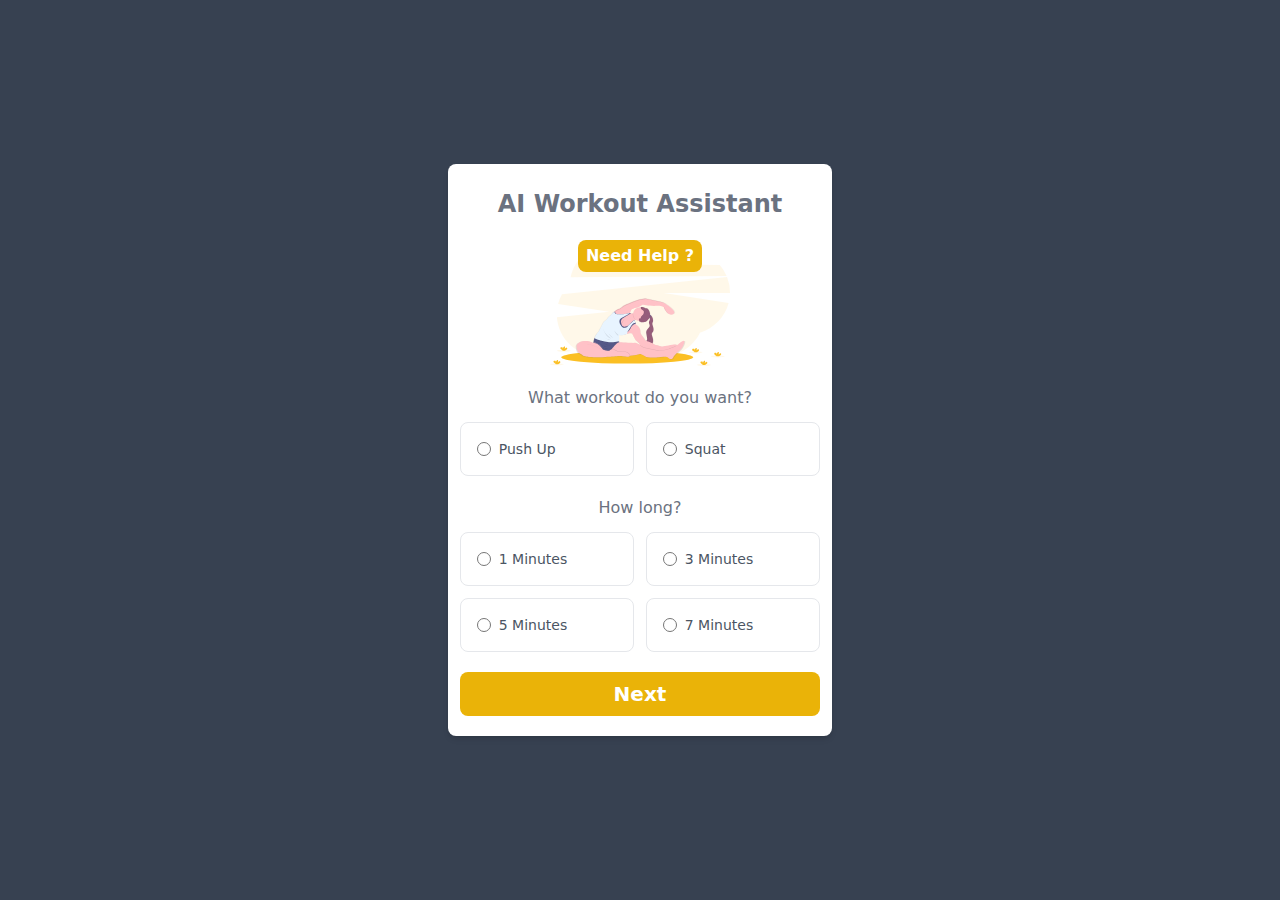
<file: ai-workout-assistant(in react)/public/index.html>
<!doctype html><html lang="en"><head><meta charset="UTF-8"/><meta http-equiv="X-UA-Compatible" content="IE=edge"/><meta name="viewport" content="width=device-width,initial-scale=1"/><meta name="theme-color" content="#4b5563"/><title>AI Workout Assistant with Pose Detection and Repetitions Counter</title><meta name="title" content="AI Workout Assistant with Pose Detection and Repetitions Counter"/><meta name="description" content="AI-based web application with pose detection, pose classification, and repetitions counter to help everyone do Workout like push up or squats whenever and wherever."/><meta name="keywords" content="Pose Detection, Pose Classification, Workout Counter, Workout Tracking, Artificial Intelligence"/><meta name="author" content="Mochammad Galang Rivaldo"/><meta name="robots" content="index, follow"/><meta property="og:type" content="website"/><meta property="og:url" content="https://aiworkout.live/"/><meta property="og:title" content="AI Workout Assistant with Pose Detection and Repetitions Counter"/><meta property="og:description" content="AI-based web application with pose detection, pose classification, and repetitions counter to help everyone do Workout like push up or squats whenever and wherever."/><meta property="og:image" content="./img/social-media-thumbnail.png"/><meta property="twitter:card" content="summary_large_image"/><meta property="twitter:url" content="https://aiworkout.live/"/><meta property="twitter:title" content="AI Workout Assistant with Pose Detection and Repetitions Counter"/><meta property="twitter:description" content="AI-based web application with pose detection, pose classification, and repetitions counter to help everyone do Workout like push up or squats whenever and wherever."/><meta property="twitter:image" content="./img/social-media-thumbnail.png"/><link rel="stylesheet" href="./stylesheets/output.css?v=1.0.1"/><link rel="stylesheet" href="./stylesheets/custom.css?v=1.0.1"/><link rel="icon" type="image/x-icon" href="./img/favicon.svg"/><script async src="https://www.googletagmanager.com/gtag/js?id=G-D1TD93SJGB"></script><script>window.dataLayer = window.dataLayer || [];
      function gtag() {
        dataLayer.push(arguments);
      }
      gtag("js", new Date());

      gtag("config", "G-D1TD93SJGB");</script><script defer="defer" src="chunk.d3a0f536c7a77f15749d.js"></script><script defer="defer" src="chunk.523b573d8a8b341e853f.js"></script><script defer="defer" src="chunk.f04ca6bd696c0f6a1a50.js"></script><script defer="defer" src="chunk.1e9e286628879b6ce44d.js"></script><script defer="defer" src="chunk.6e47992735f5472391c9.js"></script><script defer="defer" src="chunk.9e28d26bdbfcbb7656ae.js"></script><script defer="defer" src="chunk.ed8ff82e2bd4e4786c6c.js"></script><script defer="defer" src="chunk.67258533f5ed9a98e8ac.js"></script><script defer="defer" src="chunk.61aed3f64c437fd2f2da.js"></script><script defer="defer" src="chunk.f3eb678f965712be8b42.js"></script></head><body><div id="chooseWOBox" class="flex flex-row justify-center h-screen items-center w-full z-40 bg-gray-700 absolute inset-0 overflow-hidden max-h-screen" style="display: none"><form id="formChooseWOBox" class="flex flex-col max-h-screen items-center max-w-sm w-full bg-white shadow-md p-3 rounded-lg text-gray-500"></form></div><div id="accessCamBox" class="flex flex-row justify-center h-screen items-center w-full z-40 bg-gray-700 absolute inset-0 overflow-hidden max-h-screen" style="display: none"><div class="flex flex-col items-center max-w-sm w-full bg-white max-h-96 h-full shadow-md p-3 rounded-lg text-gray-500"><div class="flex-1 flex flex-col overflow-y-auto h-full items-center w-full"><h1 class="font-bold text-2xl my-3">Allow Camera Access</h1><img src="./img/undraw_taking_selfie_re_wlgd.svg" alt="Ilustration of Workout" class="w-1/2 mb-3"/><p class="text-center text-sm px-5">Please provide us access to your camera, which is required for Pose Detector</p></div><div id="accessCamBtn" class="w-full bg-yellow-500 text-white py-2 text-xl font-bold rounded-lg mb-2 mt-5 hover:bg-amber-500 text-center cursor-pointer">Grant Permission</div></div></div><div id="loaderBox" class="flex flex-row justify-center h-screen items-center bg-gray-700/75 absolute w-full z-50"><span class="loader"></span></div><div id="settingsBox" class="flex flex-row justify-center h-screen items-center bg-gray-700/50 absolute w-full z-40" style="display: none"><div class="flex flex-col items-center w-full max-h-96 h-full max-w-xs bg-white rounded-lg shadow-md overflow-hidden text-gray-600 max-h-screen"><div class="flex flex-row items-center w-full font-bold"><div id="segSettingsWOBtn" class="w-1/2 text-center bg-amber-300 p-2 text-gray-600 hover:bg-amber-300 cursor-pointer hover:text-gray-600">Workout</div><div id="segSettingsAdvBtn" class="w-1/2 text-center bg-amber-200 p-2 text-gray-400 hover:bg-amber-300 cursor-pointer hover:text-gray-600">Advance</div></div><div id="bodySettingsWOBox" class="w-full p-3 flex-1 overflow-y-auto h-full"></div><div id="bodySettingsAdvBox" class="w-full p-3 flex-1 overflow-y-auto h-full" style="display: none"><div class="mb-3 w-full flex flex-row justify-between items-center"><div>Audio Effect</div><div><label class="switch"><input type="checkbox" id="audioEffectBox" name="settingsAEBox" checked="checked"/> <span class="slider round"></span></label></div></div><div class="mb-3 w-full flex flex-row justify-between items-center"><div>Full Screen</div><div><label class="switch"><input type="checkbox" id="fullscreenBox" name="settingsFSBox"/> <span class="slider round"></span></label></div></div><div class="mb-3 w-full flex flex-row justify-between items-center"><div>Flip Camera</div><div><label class="switch"><input type="checkbox" id="flipCameraBox" name="settingsFCBox"/> <span class="slider round"></span></label></div></div><div class="mb-3 w-full flex flex-row justify-between items-center"><div>Direction Sign</div><div><label class="switch"><input type="checkbox" id="directSignBox" name="settingsDSBox" checked="checked"/> <span class="slider round"></span></label></div></div><div class="mb-3 w-full flex flex-row justify-between items-center"><div>Developer Mode</div><div><label class="switch"><input type="checkbox" id="devModeBox" name="settingsDMBox"/> <span class="slider round"></span></label></div></div></div><div class="flex flex-row justify-center items-center border-t-2 py-2 w-full"><div id="saveSettingsBtn" class="bg-yellow-500 text-white py-1.5 px-3 text-xl font-bold rounded-lg hover:bg-amber-500 cursor-pointer mr-2">Save</div><div id="cancelSettingsBtn" class="py-1.5 px-3 text-xl font-bold rounded-lg border cursor-pointer bg-gray-100 hover:bg-gray-300 text-gray-500">Cancel</div></div></div></div><div id="scoresBox" class="flex flex-row justify-center h-screen items-center bg-gray-700/50 absolute w-full z-40" style="display: none"><div class="flex flex-col items-center w-full max-h-96 h-full max-w-xs bg-white rounded-lg shadow-md overflow-hidden text-gray-600 max-h-screen"><div class="flex flex-row items-center w-full font-bold"><div id="segJourneyBtn" class="w-1/2 text-center bg-amber-300 p-2 text-gray-600 hover:bg-amber-300 cursor-pointer hover:text-gray-600">Journey</div><div id="segBestBtn" class="w-1/2 text-center bg-amber-200 p-2 text-gray-400 hover:bg-amber-300 cursor-pointer hover:text-gray-600">Best</div></div><div id="bodyJourneyBox" class="w-full pt-3 flex-1 overflow-y-auto h-full bg-gray-100"></div><div id="bodyBestScoreBox" class="w-full pt-3 px-3 flex-1 overflow-y-auto h-full bg-gray-100" style="display: none"></div><div class="flex flex-row justify-center items-center border-t-2 py-2 w-full"><div id="scoresOKBtn" class="bg-yellow-500 text-white py-1.5 px-3 text-xl font-bold rounded-lg hover:bg-amber-500 cursor-pointer mr-2">OK</div></div></div></div><div id="helpBox" class="flex flex-row justify-center h-screen items-center bg-gray-700/50 absolute w-full z-40" style="display: none"><div class="flex flex-col items-center w-full max-h-96 h-full max-w-xs bg-white rounded-lg shadow-md overflow-hidden text-gray-600 max-h-screen"><div class="flex flex-row items-center w-full font-bold"><div id="segHowToUseBtn" class="w-1/2 text-center bg-amber-300 p-2 text-gray-600 hover:bg-amber-300 cursor-pointer hover:text-gray-600">How to Use</div><div id="segAboutBtn" class="w-1/2 text-center bg-amber-200 p-2 text-gray-400 hover:bg-amber-300 cursor-pointer hover:text-gray-600">About</div></div><div id="bodyHowToUseBox" class="w-full p-3 flex-1 overflow-y-auto h-full text-sm font-medium flex flex-col items-center text-justify text-gray-600"><p class="mb-3">Choose the type of workout and duration, you can change these later via the settings menu.</p><img class="w-1/3 mb-3" src="./img/undraw_choose_re_7d5a.svg" alt="Choose Workout and Duration"/><p class="mb-3">Press start button to start, and immediately prepare yourself to do the workout.</p><img class="w-1/3 mb-3" src="./img/undraw_press_play_re_85bj.svg" alt="Press Start"/><p class="mb-3">Try to get optimal score (repetition) with proper technique and enjoy!</p><img class="w-1/3 mb-2" src="./img/undraw_workout_gcgu.svg" alt="Doing Workout"/></div><div id="bodyAboutBox" class="w-full p-3 flex-1 overflow-y-auto h-full text-xs font-medium flex flex-col items-center text-justify text-gray-600" style="display: none"><h1 class="text-sm mb-1.5">AI Workout Assistant</h1><p class="mb-3">An web application to help everyone do workout wherever and whenever. Supported by the pose detector feature to analyze every pose and auto count the number of repetitions made. So, let's create a healthy life by do workout every day!</p><h1 class="text-sm mb-1.5">How it Work?</h1><p class="mb-3">Image data which is obtained from video or webcam will be processed by pose detector using the MoveNet model to generate keypoints. Keypoints are used for repetition calculations and input for classifying workout types with Dense Neural Network (DNN) model.</p><h1 class="text-sm mb-1.5">Privacy Protection</h1><p class="mb-3">Pose Detector and Classification in the AI Workout Assistant application fully runs on the Client side, so no image data comes out of the user's device. Videos or images processed by the program will be automatically deleted.</p><h1 class="text-sm mb-1.5">Learn More</h1><p class="mb-3 text-left w-full">Open Source: <a href="https://github.com/reevald/ai-workout-assistant/" target="_blank" rel="noopener noreferrer" class="text-amber-600 underline">https://github.com/reevald/ai-workout-assistant/</a></p></div><div class="flex flex-row justify-center items-center border-t-2 py-2 w-full"><div id="helpOKBtn" class="bg-yellow-500 text-white py-1.5 px-3 text-xl font-bold rounded-lg hover:bg-amber-500 cursor-pointer mr-2">OK</div></div></div></div><div class="flex flex-row bg-gray-600 w-full h-screen justify-center items-center"><div id="parentWebcamBox" class="w-full bg-blue-200 rounded-lg shadow-2xl relative overflow-hidden" style="max-width: 1280px; max-height: 720px"><video id="webcamBox" class="bg-gray-200 z-10" muted style="max-width: 1280px; max-height: 720px"></video><canvas id="cnvPoseBox" class="absolute inset-0 z-20" width="640" height="360"></canvas><div class="absolute inset-0 w-full h-full flex flex-row justify-center items-center p-3 z-30"><div id="delayBox" class="text-9xl font-bold text-white flex flex-row justify-center items-center rounded-full" style="text-shadow: #000 0px 0px 20px"></div></div><div id="resultBox" class="absolute inset-0 w-full h-full flex flex-row justify-center items-center p-3 bg-gray-700/75 z-40" style="display: none"><div class="bg-white py-3 px-4 rounded-lg flex flex-col items-center text-gray-700"><div class="text-lg font-bold mb-2">Result</div><div id="resultTitleBox" class="text-sm mb-1"></div><div id="resultRepBox" class="text-3xl font-bold mb-1"></div><div class="text-sm mb-2">Repetitions</div><div id="resultOKBtn" class="py-1.5 px-4 bg-amber-500 rounded-lg text-white font-bold cursor-pointer">OK</div></div></div><div class="absolute inset-0 w-full h-full flex flex-row justify-between p-3 z-30"><div class="flex-1 flex flex-row items-center"><div class="flex flex-col items-center h-full"><div class="w-24 h-24 flex flex-row justify-center items-center rounded-full bg-white"><span id="timerBox" class="font-bold text-3xl text-gray-700"></span></div><div class="flex-1 py-2"><div id="progressBarBox"><div id="confidenceBox"></div></div></div><div class="w-24 h-24 flex flex-row justify-center items-center rounded-full bg-white"><span id="countBox" class="font-bold text-5xl text-gray-700">0</span></div></div><div class="relative h-full w-full flex flex-col justify-center"><div id="imgDirectionSignBox"></div><div id="adviceWrapBox" style="display: none" class="absolute bottom-0 pl-3 left-0 w-full flex flex-col items-start h-24"><div class="bg-white w-auto text-xs py-0.5 px-2 rounded-t-lg">Advice</div><div class="rounded-b-lg rounded-tr-lg rounded- px-2 py-1 bg-white text-xs overflow-x-auto whitespace-nowrap max-w-full w-auto overflow-y-auto max-h-14 h-auto"></div></div></div></div><div class="flex flex-col items-end"><div class="flex flex-row mb-2"><div id="helpBtn" class="cursor-pointer hover:bg-gray-200 bg-white text-xl font-bold text-gray-700 py-1 px-3 rounded-lg mr-2">Help</div><div id="scoresBtn" class="cursor-pointer hover:bg-gray-200 bg-white text-xl font-bold text-gray-700 py-1 px-3 rounded-lg mr-2">Scores</div><div id="settingsBtn" class="cursor-pointer hover:bg-gray-200 bg-white text-xl font-bold text-gray-700 py-1 px-3 rounded-lg">Settings</div></div><div id="titleWOBox" class="bg-white text-xs font-bold text-gray-500 py-0.5 px-2 rounded-lg mb-2"></div><div id="fpsBox" class="bg-white text-xs font-bold text-gray-500 py-0.5 px-2 rounded-lg"></div><div class="flex-1 overflow-y-auto h-full flex flex-col justify-center"><div id="developerModeBox" style="display: none" class="flex flex-row justify-center items-center"><div class="flex flex-col items-end mr-1"><label id="goAdviceBtn" for="sliderAdviceBox" class="cursor-pointer hover:bg-gray-200 flex flex-row items-center bg-white text-sm font-bold text-gray-500 py-0.5 px-2 rounded-lg mb-2"><div>Advice</div><div class="switch dev-switch"><input type="checkbox" id="sliderAdviceBox" name="sliderAdvice" hidden/> <span class="slider round dev-slider"></span></div></label> <label id="goWebcamBtn" for="sliderCameraBox" class="cursor-pointer hover:bg-gray-200 flex flex-row items-center bg-white text-sm font-bold text-gray-500 py-0.5 px-2 rounded-lg mb-2"><div>Camera</div><div class="switch dev-switch"><input type="checkbox" id="sliderCameraBox" name="sliderCamera"/> <span class="slider round dev-slider"></span></div></label> <label for="uploadVideoBtn" class="cursor-pointer hover:bg-gray-200 bg-white text-sm font-bold text-gray-500 py-0.5 px-2 rounded-lg mb-2"><input type="file" accept="video/*" id="uploadVideoBtn" hidden/> Upload Video</label><div id="recordKeypointsBtn" class="cursor-pointer hover:bg-gray-200 flex flex-row items-center bg-white text-sm font-bold text-gray-500 py-0.5 px-2 rounded-lg"><div id="pingRecordBox" class="w-2.5 h-2.5 bg-gray-500 rounded-full mr-1 relative"><div class="absolute inset-0 w-2.5 h-2.5 bg-red-500 rounded-full animate-ping" style="display: none"></div></div><div>Record Keypoints</div></div></div><div class="text-yellow-500 font-medium" style="writing-mode: vertical-rl;
                    text-shadow: #000 0px 0px 2px;">Developer Mode</div></div></div><div class="flex flex-row items-center"><div id="restartBtn" class="cursor-pointer hover:bg-gray-200 w-12 h-12 mr-3 flex flex-row justify-center items-center rounded-full bg-white" style="display: none"><svg height="30" viewBox="0 0 24 24" width="30" xmlns="http://www.w3.org/2000/svg"><path class="fill-gray-700" d="m12 5v-4l-5 5 5 5v-4a6 6 0 0 1 6 6 6 6 0 0 1 -6 6 6 6 0 0 1 -6-6h-2a8 8 0 0 0 8 8 8 8 0 0 0 8-8 8 8 0 0 0 -8-8z"/></svg></div><div><div id="resumeBtn" stroke-width="3px" class="cursor-pointer hover:bg-gray-200 w-24 h-24 flex flex-row justify-center items-center rounded-full bg-white"><svg xmlns="http://www.w3.org/2000/svg" viewBox="0 0 24 24" width="60" height="60"><path d="M19.376 12.416L8.777 19.482A.5.5 0 0 1 8 19.066V4.934a.5.5 0 0 1 .777-.416l10.599 7.066a.5.5 0 0 1 0 .832z" class="fill-gray-700"/></svg></div><div id="pauseBtn" class="cursor-pointer hover:bg-gray-200 w-24 h-24 flex flex-row justify-center items-center rounded-full bg-white" style="display: none"><svg xmlns="http://www.w3.org/2000/svg" viewBox="0 0 24 24" width="60" height="60"><path d="M6 5h2v14H6V5zm10 0h2v14h-2V5z" stroke-width="2" class="fill-gray-700 stroke-gray-700"/></svg></div></div></div></div></div></div></div></body></html>
</file>
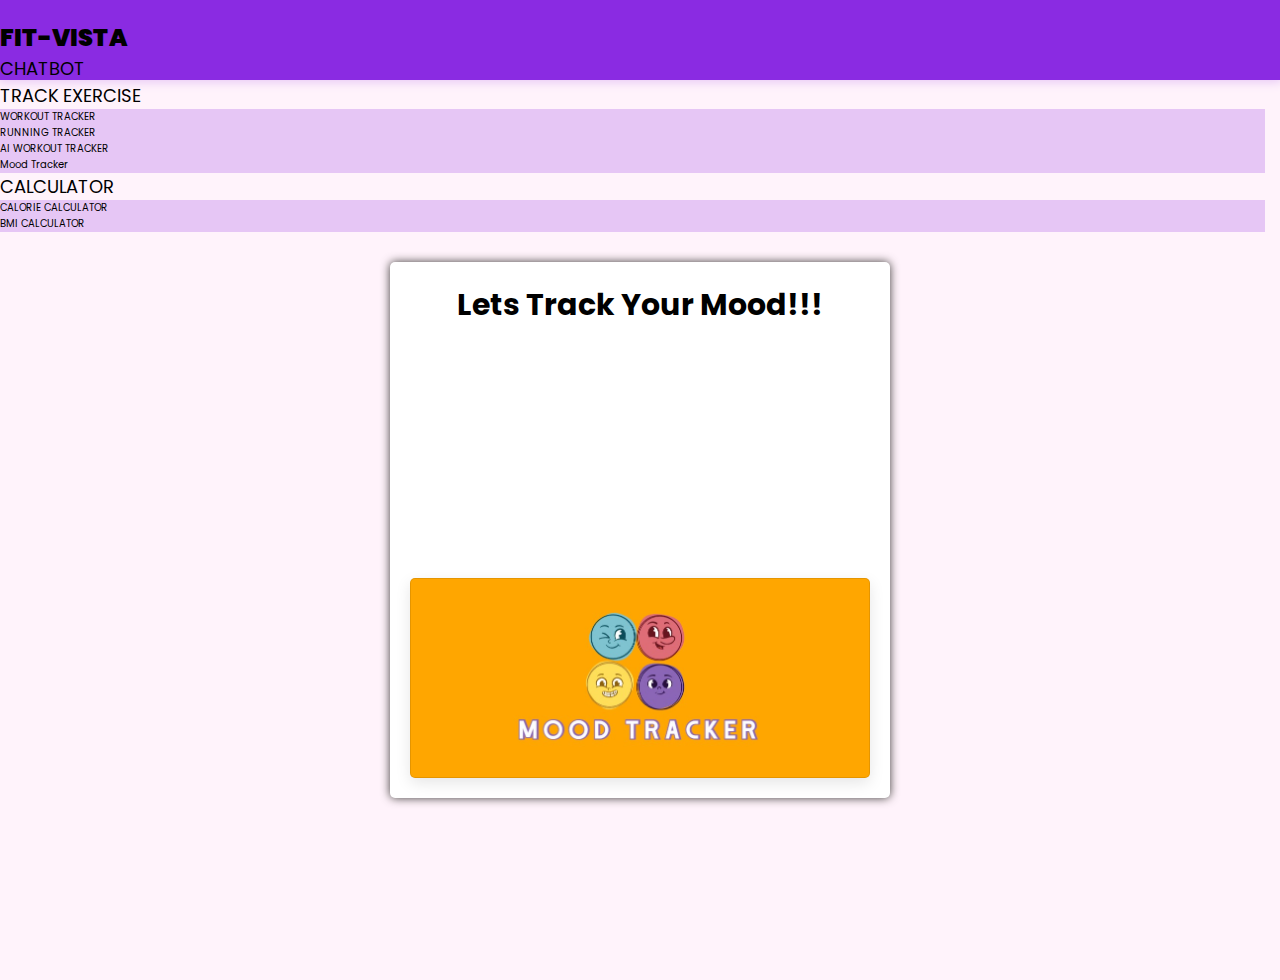
<file: Feel-Well-Web-App-main/happyspace.html>
<!DOCTYPE html>
<html lang="en">
<head>
    <meta charset="UTF-8">
    <meta http-equiv="X-UA-Compatible" content="IE=edge">
    <meta name="viewport" content="width=device-width, initial-scale=1.0">
    <link rel="icon" type="image/png" href="images/fit.jpeg"/>
    <title>TRACK YOUR MOOD</title>
    
    <link href="https://cdn.jsdelivr.net/npm/bootstrap@5.3.2/dist/css/bootstrap.min.css" rel="stylesheet" integrity="sha384-T3c6CoIi6uLrA9TneNEoa7RxnatzjcDSCmG1MXxSR1GAsXEV/Dwwykc2MPK8M2HN" crossorigin="anonymous">
    <link href='https://fonts.googleapis.com/css?family=Poppins' rel='stylesheet'>
    <link rel="stylesheet" href="https://cdnjs.cloudflare.com/ajax/libs/font-awesome/5.15.4/css/all.min.css">

    
    <link href="css/happyspace.css" rel="stylesheet">

<style>
    
.space .icons-container{
    display: grid;
    grid-template-columns: repeat(auto-fit, minmax(40rem, 1fr));
    gap: 5rem;
}

.space .icons-container .icons{
    padding: 2.5rem;
    text-align: center;
    border: var(--border);
    border-radius: .5rem;
    box-shadow: var(--box-shadow);
}

.space .icons-container .icons img{
    width: 25rem;
    max-width: 75%;
    border-radius: 2rem;
    margin-right: 0.5rem;
}

.space .icons-container .icons h3{
    color:var(--black);
    padding: 1rem 0;
    font-size: 2.5rem;
}

.space .icons-container .icons p{
    color:var(--light-color);
    line-height: 1.8;
    font-size: 1.5rem;
}
.icons-container {
    background-color: #ffffff; /* Set background color */
    padding: 20px; /* Add padding for space around the image */
    width: 80%; /* Set a width for the container */
    max-width: 500px; /* Set a maximum width for the container */
    height: auto; /* Allow height to adjust based on content */
    text-align: center; /* Center the content horizontally */
    cursor: pointer;
    box-shadow: 0 0 10px #3e3c39; /* Default box shadow */
    border-radius: 5px;
}

.icons-container:hover {
    box-shadow: 0 5px 15px #ffa600; /* Horizontal offset, vertical offset, blur radius, and color */
}
#navigation {
    background-color: blueviolet; /* Navbar background color */
    padding: 20px 0; /* Increase padding for top and bottom */
    height: 80px; /* Set the height of the navbar */
    width: 100%; /* Set the width to 100% */
}

.navbar-brand {
    color: black !important; /* Navbar brand (logo) text color */
    font-weight: bold;
    font-size: 24px; /* Increase font size */
}

.navbar-toggler-icon {
    color: black; /* Navbar toggle icon color */
}

.navbar-nav .nav-item {
    margin-right: 15px; /* Increase margin between navbar items */
}

.navbar-nav .nav-link {
    color: black !important; /* Navbar item text color */
    font-size: 18px; /* Increase font size */
}

.dropdown-menu {
    background-color: blueviolet; /* Dropdown menu background color */
}

.dropdown-item {
    color: black !important; /* Dropdown item text color */
}

.dropdown-item:hover {
    background-color: darkviolet; /* Change background color on hover */
    color: white !important; /* Change text color on hover */
}

#navigation:hover{
    box-shadow: 0 0 10px 2px blueviolet; /* Change the box shadow color on hover */
    transition: box-shadow 0.3s ease;
    cursor: pointer;

}

</style>
</head>
<body>



    <body>
        <div class="navigationbar">
            <nav class="navbar navbar-expand-lg bg-body-tertiary fixed-top" id="navigation">
                <div class="container-fluid">
                    <a class="navbar-brand" href="../index.html"><b>FIT-VISTA</b></a>
                    <button class="navbar-toggler" type="button" data-bs-toggle="collapse" data-bs-target="#navbarNavDropdown" aria-controls="navbarNavDropdown" aria-expanded="false" aria-label="Toggle navigation">
                        <span class="navbar-toggler-icon"></span>
                    </button>
                    <div class="collapse navbar-collapse" id="navbarNavDropdown">
                        <ul class="navbar-nav">
                            <li class="nav-item active">
                                <a class="nav-link" href="https://mediafiles.botpress.cloud/aa582a52-50e3-48fa-9772-87db9d60e0dc/webchat/bot.html">CHATBOT</a>
                            </li>
        
                            <li class="nav-item dropdown">
                                <a class="nav-link dropdown-toggle" href="#" role="button" data-bs-toggle="dropdown" aria-expanded="false">
                                    TRACK EXERCISE
                                </a>
        
                                <ul class="dropdown-menu">
                                    <li><a class="dropdown-item" href="../excersisetrack.html">WORKOUT TRACKER</a></li>
                                    <li><a class="dropdown-item" href="../running.html">RUNNING TRACKER</a></li>
                                    <li><a class="dropdown-item" href="https://aiworkout.live/">AI WORKOUT TRACKER</a></li>
                                    <li><a class="dropdown-item" href="Feel-Well-Web-App-main/happyspace.html">Mood tracker</a></li>
                                </ul>
                            </li>
        
                            <li class="nav-item dropdown">
                                <a class="nav-link dropdown-toggle" href="#" role="button" data-bs-toggle="dropdown" aria-expanded="false">
                                    CALCULATOR
                                </a>
                                <ul class="dropdown-menu">
                                    <li><a class="dropdown-item" href="../calorie.html">CALORIE CALCULATOR</a></li>
                                    <li><a class="dropdown-item" href="../bmi.html">BMI CALCULATOR</a></li>
                                </ul>
                            </li>
                        </ul>
                    </div>
                </div>
            </nav>
        </div>
        <section class="space" id="space" style="
            display: flex;
            justify-content: center;
            margin-left: auto;
            margin-right: auto;
            align-items: center;
            height: 100vh; /* Optional: Set a specific height for vertical centering */
        
">
           
            <div class="icons-container">
                <h1 style="font-size: 30px;">lets track your mood!!!</h1>
                <iframe src="https://lottie.host/embed/9825b749-cdb8-4428-8810-c2c198f31886/MA6ZJhVWQZ.json" style="width: 300px;height: 150px; aspect-ratio: 1/1; margin-bottom: 0; justify-content: center;align-items: center;margin-left: auto;margin-right: auto;"></iframe>
                <div class="icons" style="     background-color: #ffa600;
                margin-top: 0;">
                    <a href="self-quiz.html"><img src="images/mood.jpeg" alt=""></a>
                </div>
            </div>
        </section>
        <script src="https://cdn.jsdelivr.net/npm/bootstrap@5.3.2/dist/js/bootstrap.bundle.min.js" integrity="sha384-C6RzsynM9kWDrMNeT87bh95OGNyZPhcTNXj1NW7RuBCsyN/o0jlpcV8Qyq46cDfL" crossorigin="anonymous"></script>
    </body>
</html>
</file>
<file: ai-workout-assistant(in react)/public/stylesheets/custom.css>
/* The switch - the box around the slider */
.switch {
    position: relative;
    display: inline-block;
    width: 42px;
    height: 24px;
  }

  .switch.dev-switch {
    margin-left: 5px;
    width: 22px;
    height: 12px;
  }

  /* Hide default HTML checkbox */
  .switch input {
    opacity: 0;
    width: 0;
    height: 0;
  }

  /* The slider */
  .slider {
    position: absolute;
    cursor: pointer;
    top: 0;
    left: 0;
    right: 0;
    bottom: 0;
    background-color: #ccc;
    -webkit-transition: 0.4s;
    transition: 0.4s;
  }

  .slider:before {
    position: absolute;
    content: "";
    height: 16px;
    width: 16px;
    left: 4px;
    bottom: 4px;
    background-color: white;
    -webkit-transition: 0.4s;
    transition: 0.4s;
  }
  .dev-slider.slider:before {
    height: 8px;
    width: 8px;
    left: 3px;
    bottom: 2px;
  }

  input:checked + .slider {
    background-color: #fbbf24;
  }

  input:focus + .slider {
    box-shadow: 0 0 1px #fbbf24;
  }

  input:checked + .slider:before {
    -webkit-transform: translateX(18px);
    -ms-transform: translateX(18px);
    transform: translateX(18px);
  }

  input:checked + .dev-slider.slider:before {
    -webkit-transform: translateX(8px);
    -ms-transform: translateX(8px);
    transform: translateX(8px);
  }

  /* Rounded sliders */
  .slider.round {
    border-radius: 34px;
  }

  .slider.round:before {
    border-radius: 50%;
  }
  /* Ref: https://stackoverflow.com/a/61843342 */
  #progressBarBox {
    background: transparent;
    width: 30px;
    height: 100%;
    border-radius: 50px;
    overflow: hidden;
    position: relative;
  }
  #confidenceBox {
    width: 100%;
    height: 100%;
    position: absolute;
    top: 0;
    left: 0;
    background: linear-gradient(0deg, #ff1076, orange, yellow, #70dc23);
    -webkit-clip-path: inset(100% 0 0 0);
    clip-path: inset(100% 0 0 0);
  }
  .loader {
    animation: rotate 1s infinite;
    height: 50px;
    width: 50px;
  }

  .loader:before,
  .loader:after {
    border-radius: 50%;
    content: "";
    display: block;
    height: 20px;
    width: 20px;
  }
  .loader:before {
    animation: ball1 1s infinite;
    background-color: #fff;
    box-shadow: 30px 0 0 #fbbf24;
    margin-bottom: 10px;
  }
  .loader:after {
    animation: ball2 1s infinite;
    background-color: #fbbf24;
    box-shadow: 30px 0 0 #fff;
  }

  @keyframes rotate {
    0% {
      transform: rotate(0deg) scale(0.8);
    }
    50% {
      transform: rotate(360deg) scale(1.2);
    }
    100% {
      transform: rotate(720deg) scale(0.8);
    }
  }

  @keyframes ball1 {
    0% {
      box-shadow: 30px 0 0 #fbbf24;
    }
    50% {
      box-shadow: 0 0 0 #fbbf24;
      margin-bottom: 0;
      transform: translate(15px, 15px);
    }
    100% {
      box-shadow: 30px 0 0 #fbbf24;
      margin-bottom: 10px;
    }
  }

  @keyframes ball2 {
    0% {
      box-shadow: 30px 0 0 #fff;
    }
    50% {
      box-shadow: 0 0 0 #fff;
      margin-top: -20px;
      transform: translate(15px, 15px);
    }
    100% {
      box-shadow: 30px 0 0 #fff;
      margin-top: 0;
    }
  }
</file>
<file: Feel-Well-Web-App-main/css/happyspace.css>
/* Imported Fonts */
@import url('https://fonts.googleapis.com/css2?family=Nunito:ital,wght@0,200;0,300;0,400;0,600;0,700;1,200;1,300&display=swap');
@import url('https://fonts.googleapis.com/css2?family=Eczar:wght@600&display=swap');
@import url('https://fonts.googleapis.com/css2?family=Eczar:wght@600&family=Manrope:wght@300&display=swap');

/* Root Variables */
:root{
    --main-color:#ff158a;
    --black:rgb(70, 70, 70);
    --light-color:#777;
    --bg: radial-gradient(circle, #25ff99, #00f1d6, #00dcff, #00c3ff, #5fa6f8);
    --border:.1rem solid rgba(0,0,0,.1);
    --box-shadow:0 .5rem 1.5rem rgba(0,0,0,.1);
}


*{
    font-family: 'Nunito', sans-serif;
    margin:0; padding:0;
    box-sizing: border-box;
    outline: none; border:none;
    text-decoration: none;
    text-transform: capitalize;
    transition: all .3s ease-out;
    font-family: 'poppins';
}

html{
    font-size: 62.5%;
    scroll-behavior: smooth;
    scroll-padding-top: 9rem;
    overflow-x: hidden;
}

section{
    padding:2rem 9%;
}

.heading{
    text-align: center;
    padding-bottom: 3rem;
    font-size: 4rem;
    color:var(--black);
}

.heading span{
    color:var(--main-color);
    border-radius: .5rem;
    background: #46e3ff;
    padding:0 1.5rem;
}

.btn{
    margin-top: 0.4rem;
    margin-left: 48rem;
    margin-bottom: 3rem;
    display: inline-block;
    padding: 1rem 3rem;
    font-size: 1.7rem;
    font-weight: 600;
    cursor: pointer;
    color:#fff;
    background:var(--black);
    border-radius: 5rem;
    box-shadow: var(--box-shadow);
    position: relative;
    z-index: 0;
    overflow:hidden;
}

.btn::before{
    content: '';
    position: absolute;
    top:0; right:0;
    height: 100%;
    width:0%;
    background:var(--black);
    z-index: -1;
    transition: .2s ease-out;
}

.btn:hover::before{
    left:0;
    width:100%;
}
.colour{
    color:#e85454e5; 
}

.p-colour{
    color: var(--black);
}
.header{
    position: fixed;
    top:0; left:0; right: 0;
    z-index: 1000;
    background: rgb(255, 255, 255);
    box-shadow: var(--box-shadow);
    display: flex;
    align-items: center;
    justify-content: space-between;
    padding:2rem 9%;
}

.header .logo{
    font-size: 2.5rem;
    color:var(--black);
    font-weight: bolder;
}

.header .navbar a{
    font-size: 1.7rem;
    color: var(--light-color);
    margin-left: 2rem;
}

.header .navbar a:hover{
    color:var(--main-color);
}

.home{
    display: flex;
    align-items: center;
    flex-wrap: wrap;
    gap:1.5rem;
    padding-top: 20rem;
    background: var(--bg);
    position: relative;
}

.home .content{
    flex:1 1 45rem;
}

.home .image{
    flex:1 1 45rem;
}

.home .image img{
    width: 100%;
}

.home .content h3{
    font-size: 3.5rem;
    color:var(--black);
    line-height: 1.8;
    text-align: left;
}

.home .content p{
    font-size: 1.7rem;
    color:var(--light-color);
    line-height: 1.8;
    padding:1rem 0;
}





#menu-btn{
    cursor: pointer;
    font-size: 2.5rem;
    padding:1rem 1.3rem;
    border-radius: .5rem;
    color: var(--main-color);
    background: var(--bg);
    display: none;
}

#menu-btn:hover{
    color: #fff;
    background: var(--main-color);
}

.quote{
    background-color: var(--bg);
}

.write{
    text-align: center;
    color:#e85454e5; 
    font-size: 1.7rem;
    padding-top: 5rem;
    font-weight: 50;
}

.fa-quote-right{
    margin-left: auto;
    font-size: 5rem;
    color:var(--bg);
}


.space .icons-container{
    display: grid;
    grid-template-columns: repeat(auto-fit, minmax(40rem, 1fr));
    gap: 5rem;
}

.space .icons-container .icons{
    padding: 2.5rem;
    text-align: center;
    border: var(--border);
    border-radius: .5rem;
    box-shadow: var(--box-shadow);
}

.space .icons-container .icons img{
    width: 25rem;
    max-width: 75%;
    border-radius: 2rem;
    margin-right: 0.5rem;
}

.space .icons-container .icons h3{
    color:var(--black);
    padding: 1rem 0;
    font-size: 2.5rem;
}

.space .icons-container .icons p{
    color:var(--light-color);
    line-height: 1.8;
    font-size: 1.5rem;
}


.quotes,
.space{
    background-color: #fff0fac9;
}


.footer{

    background: var(--bg);
    padding-bottom: 9rem;
}

.footer .box-container{
    display:grid;
    grid-template-columns: repeat(auto-fit, minmax(23rem, 1fr));
    gap:1.5rem;
}

.footer .box-container .box h3{
    font-size: 2.5rem;
    padding:1rem 0;
    color:var(--black);
}


.footer .box-container .box a{
    display: block;
    font-size: 1.5rem;
    padding:1rem 0;
    color:var(--light-color);
}

.footer .box-container .box a i{
    padding-right: .5rem;
    color:var(--main-color);
}

.footer .box-container .box a:hover i{
    padding-right: 2rem;
}

.footer .credit{
    color: var(--black);
    text-align: center;
    padding:1rem;
    margin-top: 2rem;
    padding-top: 2rem;
    font-size: 2rem;
}

.footer .credit span{
    color:var(--main-color);
}













/* media queries  */
@media (max-width:991px){

    html{
        font-size: 55%;
    }

    .header{
        padding:2rem;
    }

    section{
        padding:2rem;
    }

}

@media (max-width:768px){

    #menu-btn{
        display: initial;
    }

    .header .navbar{
        position: absolute;
        top:115%; right: 2rem;
        background:#fff;
        box-shadow: var(--box-shadow);
        border:var(--border);
        border-radius: .5rem;
        width: 30rem;
        transform: scale(0);
        transform-origin: top right;
        opacity: 0;
    }

    .header .navbar.active{        
        transform: scale(1);
        opacity: 1;
    }

    .header .navbar a{
        font-size: 2rem;
        display: block;
        padding:1rem;
        margin: 1rem;
        border-radius: .5rem;
    }

    .header .navbar a:hover{
        background: var(--bg);
    }

    .home .content{
        text-align: center;
    }

}

@media (max-width:450px){

    html{
        font-size: 50%;
    }

}
</file>
<file: ai-workout-assistant(in react)/public/stylesheets/output.css>
/*! tailwindcss v3.2.4 | MIT License | https://tailwindcss.com*/*,:after,:before{box-sizing:border-box;border:0 solid #e5e7eb}:after,:before{--tw-content:""}html{line-height:1.5;-webkit-text-size-adjust:100%;-moz-tab-size:4;-o-tab-size:4;tab-size:4;font-family:ui-sans-serif,system-ui,-apple-system,BlinkMacSystemFont,Segoe UI,Roboto,Helvetica Neue,Arial,Noto Sans,sans-serif,Apple Color Emoji,Segoe UI Emoji,Segoe UI Symbol,Noto Color Emoji;font-feature-settings:normal}body{margin:0;line-height:inherit}hr{height:0;color:inherit;border-top-width:1px}abbr:where([title]){-webkit-text-decoration:underline dotted;text-decoration:underline dotted}h1,h2,h3,h4,h5,h6{font-size:inherit;font-weight:inherit}a{color:inherit;text-decoration:inherit}b,strong{font-weight:bolder}code,kbd,pre,samp{font-family:ui-monospace,SFMono-Regular,Menlo,Monaco,Consolas,Liberation Mono,Courier New,monospace;font-size:1em}small{font-size:80%}sub,sup{font-size:75%;line-height:0;position:relative;vertical-align:initial}sub{bottom:-.25em}sup{top:-.5em}table{text-indent:0;border-color:inherit;border-collapse:collapse}button,input,optgroup,select,textarea{font-family:inherit;font-size:100%;font-weight:inherit;line-height:inherit;color:inherit;margin:0;padding:0}button,select{text-transform:none}[type=button],[type=reset],[type=submit],button{-webkit-appearance:button;background-color:initial;background-image:none}:-moz-focusring{outline:auto}:-moz-ui-invalid{box-shadow:none}progress{vertical-align:initial}::-webkit-inner-spin-button,::-webkit-outer-spin-button{height:auto}[type=search]{-webkit-appearance:textfield;outline-offset:-2px}::-webkit-search-decoration{-webkit-appearance:none}::-webkit-file-upload-button{-webkit-appearance:button;font:inherit}summary{display:list-item}blockquote,dd,dl,figure,h1,h2,h3,h4,h5,h6,hr,p,pre{margin:0}fieldset{margin:0}fieldset,legend{padding:0}menu,ol,ul{list-style:none;margin:0;padding:0}textarea{resize:vertical}input::-moz-placeholder,textarea::-moz-placeholder{opacity:1;color:#9ca3af}input::placeholder,textarea::placeholder{opacity:1;color:#9ca3af}[role=button],button{cursor:pointer}:disabled{cursor:default}audio,canvas,embed,iframe,img,object,svg,video{display:block;vertical-align:middle}img,video{max-width:100%;height:auto}[hidden]{display:none}*,::backdrop,:after,:before{--tw-border-spacing-x:0;--tw-border-spacing-y:0;--tw-translate-x:0;--tw-translate-y:0;--tw-rotate:0;--tw-skew-x:0;--tw-skew-y:0;--tw-scale-x:1;--tw-scale-y:1;--tw-pan-x: ;--tw-pan-y: ;--tw-pinch-zoom: ;--tw-scroll-snap-strictness:proximity;--tw-ordinal: ;--tw-slashed-zero: ;--tw-numeric-figure: ;--tw-numeric-spacing: ;--tw-numeric-fraction: ;--tw-ring-inset: ;--tw-ring-offset-width:0px;--tw-ring-offset-color:#fff;--tw-ring-color:#3b82f680;--tw-ring-offset-shadow:0 0 #0000;--tw-ring-shadow:0 0 #0000;--tw-shadow:0 0 #0000;--tw-shadow-colored:0 0 #0000;--tw-blur: ;--tw-brightness: ;--tw-contrast: ;--tw-grayscale: ;--tw-hue-rotate: ;--tw-invert: ;--tw-saturate: ;--tw-sepia: ;--tw-drop-shadow: ;--tw-backdrop-blur: ;--tw-backdrop-brightness: ;--tw-backdrop-contrast: ;--tw-backdrop-grayscale: ;--tw-backdrop-hue-rotate: ;--tw-backdrop-invert: ;--tw-backdrop-opacity: ;--tw-backdrop-saturate: ;--tw-backdrop-sepia: }.absolute{position:absolute}.relative{position:relative}.inset-0{top:0;right:0;bottom:0;left:0}.top-0{top:0}.bottom-0{bottom:0}.left-0{left:0}.z-10{z-index:10}.z-40{z-index:40}.z-50{z-index:50}.z-20{z-index:20}.z-30{z-index:30}.my-3{margin-top:.75rem}.mb-3,.my-3{margin-bottom:.75rem}.mt-3{margin-top:.75rem}.mb-5{margin-bottom:1.25rem}.mt-5{margin-top:1.25rem}.ml-2{margin-left:.5rem}.mb-2{margin-bottom:.5rem}.mr-2{margin-right:.5rem}.mb-1\.5{margin-bottom:.375rem}.mb-1{margin-bottom:.25rem}.mr-1{margin-right:.25rem}.mr-3{margin-right:.75rem}.block{display:block}.flex{display:flex}.grid{display:grid}.hidden{display:none}.h-4{height:1rem}.h-full{height:100%}.h-screen{height:100vh}.h-24{height:6rem}.h-auto{height:auto}.h-2\.5{height:.625rem}.h-2{height:.5rem}.h-12{height:3rem}.max-h-screen{max-height:100vh}.max-h-96{max-height:24rem}.max-h-14{max-height:3.5rem}.w-full{width:100%}.w-1\/2{width:50%}.w-4{width:1rem}.w-1\/3{width:33.333333%}.w-24{width:6rem}.w-auto{width:auto}.w-2\.5{width:.625rem}.w-2{width:.5rem}.w-12{width:3rem}.max-w-sm{max-width:24rem}.max-w-xs{max-width:20rem}.max-w-full{max-width:100%}.flex-1{flex:1 1 0%}.transform{transform:translate(var(--tw-translate-x),var(--tw-translate-y)) rotate(var(--tw-rotate)) skewX(var(--tw-skew-x)) skewY(var(--tw-skew-y)) scaleX(var(--tw-scale-x)) scaleY(var(--tw-scale-y))}@keyframes ping{75%,to{transform:scale(2);opacity:0}}.animate-ping{animation:ping 1s cubic-bezier(0,0,.2,1) infinite}@keyframes bounce{0%,to{transform:translateY(-25%);animation-timing-function:cubic-bezier(.8,0,1,1)}50%{transform:none;animation-timing-function:cubic-bezier(0,0,.2,1)}}.animate-bounce{animation:bounce 1s infinite}.cursor-pointer{cursor:pointer}.resize{resize:both}.grid-cols-2{grid-template-columns:repeat(2,minmax(0,1fr))}.flex-row{flex-direction:row}.flex-col{flex-direction:column}.items-start{align-items:flex-start}.items-end{align-items:flex-end}.items-center{align-items:center}.justify-center{justify-content:center}.justify-between{justify-content:space-between}.gap-3{gap:.75rem}.overflow-hidden{overflow:hidden}.overflow-x-auto{overflow-x:auto}.overflow-y-auto{overflow-y:auto}.whitespace-nowrap{white-space:nowrap}.rounded-lg{border-radius:.5rem}.rounded-full{border-radius:9999px}.rounded-t-lg{border-top-left-radius:.5rem;border-top-right-radius:.5rem}.rounded-b-lg{border-bottom-right-radius:.5rem;border-bottom-left-radius:.5rem}.rounded-tr-lg{border-top-right-radius:.5rem}.border{border-width:1px}.border-t-2{border-top-width:2px}.border-gray-200{--tw-border-opacity:1;border-color:rgb(229 231 235/var(--tw-border-opacity))}.border-yellow-200{--tw-border-opacity:1;border-color:rgb(254 240 138/var(--tw-border-opacity))}.bg-yellow-500{--tw-bg-opacity:1;background-color:rgb(234 179 8/var(--tw-bg-opacity))}.bg-amber-300{--tw-bg-opacity:1;background-color:rgb(252 211 77/var(--tw-bg-opacity))}.bg-amber-200{--tw-bg-opacity:1;background-color:rgb(253 230 138/var(--tw-bg-opacity))}.bg-gray-500{--tw-bg-opacity:1;background-color:rgb(107 114 128/var(--tw-bg-opacity))}.bg-red-500{--tw-bg-opacity:1;background-color:rgb(239 68 68/var(--tw-bg-opacity))}.bg-white{--tw-bg-opacity:1;background-color:rgb(255 255 255/var(--tw-bg-opacity))}.bg-yellow-400{--tw-bg-opacity:1;background-color:rgb(250 204 21/var(--tw-bg-opacity))}.bg-gray-200{--tw-bg-opacity:1;background-color:rgb(229 231 235/var(--tw-bg-opacity))}.bg-gray-700{--tw-bg-opacity:1;background-color:rgb(55 65 81/var(--tw-bg-opacity))}.bg-gray-700\/75{background-color:#374151bf}.bg-gray-700\/50{background-color:#37415180}.bg-gray-100{--tw-bg-opacity:1;background-color:rgb(243 244 246/var(--tw-bg-opacity))}.bg-gray-600{--tw-bg-opacity:1;background-color:rgb(75 85 99/var(--tw-bg-opacity))}.bg-blue-200{--tw-bg-opacity:1;background-color:rgb(191 219 254/var(--tw-bg-opacity))}.bg-amber-500{--tw-bg-opacity:1;background-color:rgb(245 158 11/var(--tw-bg-opacity))}.fill-gray-700{fill:#374151}.stroke-gray-700{stroke:#374151}.p-1{padding:.25rem}.p-3{padding:.75rem}.p-2{padding:.5rem}.py-1{padding-top:.25rem;padding-bottom:.25rem}.px-2{padding-left:.5rem;padding-right:.5rem}.py-4{padding-top:1rem;padding-bottom:1rem}.py-2{padding-top:.5rem;padding-bottom:.5rem}.px-3{padding-left:.75rem;padding-right:.75rem}.py-1\.5{padding-top:.375rem;padding-bottom:.375rem}.px-1{padding-left:.25rem;padding-right:.25rem}.py-0\.5{padding-top:.125rem;padding-bottom:.125rem}.py-0{padding-top:0;padding-bottom:0}.px-5{padding-left:1.25rem;padding-right:1.25rem}.py-3{padding-top:.75rem;padding-bottom:.75rem}.px-4{padding-right:1rem}.pl-4,.px-4{padding-left:1rem}.pt-1{padding-top:.25rem}.pt-3{padding-top:.75rem}.pl-3{padding-left:.75rem}.text-left{text-align:left}.text-center{text-align:center}.text-justify{text-align:justify}.text-2xl{font-size:1.5rem;line-height:2rem}.text-sm{font-size:.875rem;line-height:1.25rem}.text-xl{font-size:1.25rem}.text-lg,.text-xl{line-height:1.75rem}.text-lg{font-size:1.125rem}.text-xs{font-size:.75rem;line-height:1rem}.text-9xl{font-size:8rem;line-height:1}.text-3xl{font-size:1.875rem;line-height:2.25rem}.text-5xl{font-size:3rem;line-height:1}.font-bold{font-weight:700}.font-medium{font-weight:500}.font-semibold{font-weight:600}.text-white{--tw-text-opacity:1;color:rgb(255 255 255/var(--tw-text-opacity))}.text-yellow-600{--tw-text-opacity:1;color:rgb(202 138 4/var(--tw-text-opacity))}.text-gray-600{--tw-text-opacity:1;color:rgb(75 85 99/var(--tw-text-opacity))}.text-gray-400{--tw-text-opacity:1;color:rgb(156 163 175/var(--tw-text-opacity))}.text-gray-500{--tw-text-opacity:1;color:rgb(107 114 128/var(--tw-text-opacity))}.text-amber-600{--tw-text-opacity:1;color:rgb(217 119 6/var(--tw-text-opacity))}.text-gray-700{--tw-text-opacity:1;color:rgb(55 65 81/var(--tw-text-opacity))}.text-yellow-500{--tw-text-opacity:1;color:rgb(234 179 8/var(--tw-text-opacity))}.underline{text-decoration-line:underline}.shadow-sm{--tw-shadow:0 1px 2px 0 #0000000d;--tw-shadow-colored:0 1px 2px 0 var(--tw-shadow-color)}.shadow-md,.shadow-sm{box-shadow:var(--tw-ring-offset-shadow,0 0 #0000),var(--tw-ring-shadow,0 0 #0000),var(--tw-shadow)}.shadow-md{--tw-shadow:0 4px 6px -1px #0000001a,0 2px 4px -2px #0000001a;--tw-shadow-colored:0 4px 6px -1px var(--tw-shadow-color),0 2px 4px -2px var(--tw-shadow-color)}.shadow-2xl{--tw-shadow:0 25px 50px -12px #00000040;--tw-shadow-colored:0 25px 50px -12px var(--tw-shadow-color);box-shadow:var(--tw-ring-offset-shadow,0 0 #0000),var(--tw-ring-shadow,0 0 #0000),var(--tw-shadow)}.transition{transition-property:color,background-color,border-color,text-decoration-color,fill,stroke,opacity,box-shadow,transform,filter,-webkit-backdrop-filter;transition-property:color,background-color,border-color,text-decoration-color,fill,stroke,opacity,box-shadow,transform,filter,backdrop-filter;transition-property:color,background-color,border-color,text-decoration-color,fill,stroke,opacity,box-shadow,transform,filter,backdrop-filter,-webkit-backdrop-filter;transition-timing-function:cubic-bezier(.4,0,.2,1);transition-duration:.15s}.hover\:bg-amber-500:hover{--tw-bg-opacity:1;background-color:rgb(245 158 11/var(--tw-bg-opacity))}.hover\:bg-amber-300:hover{--tw-bg-opacity:1;background-color:rgb(252 211 77/var(--tw-bg-opacity))}.hover\:bg-gray-300:hover{--tw-bg-opacity:1;background-color:rgb(209 213 219/var(--tw-bg-opacity))}.hover\:bg-gray-200:hover{--tw-bg-opacity:1;background-color:rgb(229 231 235/var(--tw-bg-opacity))}.hover\:text-gray-600:hover{--tw-text-opacity:1;color:rgb(75 85 99/var(--tw-text-opacity))}
</file>
